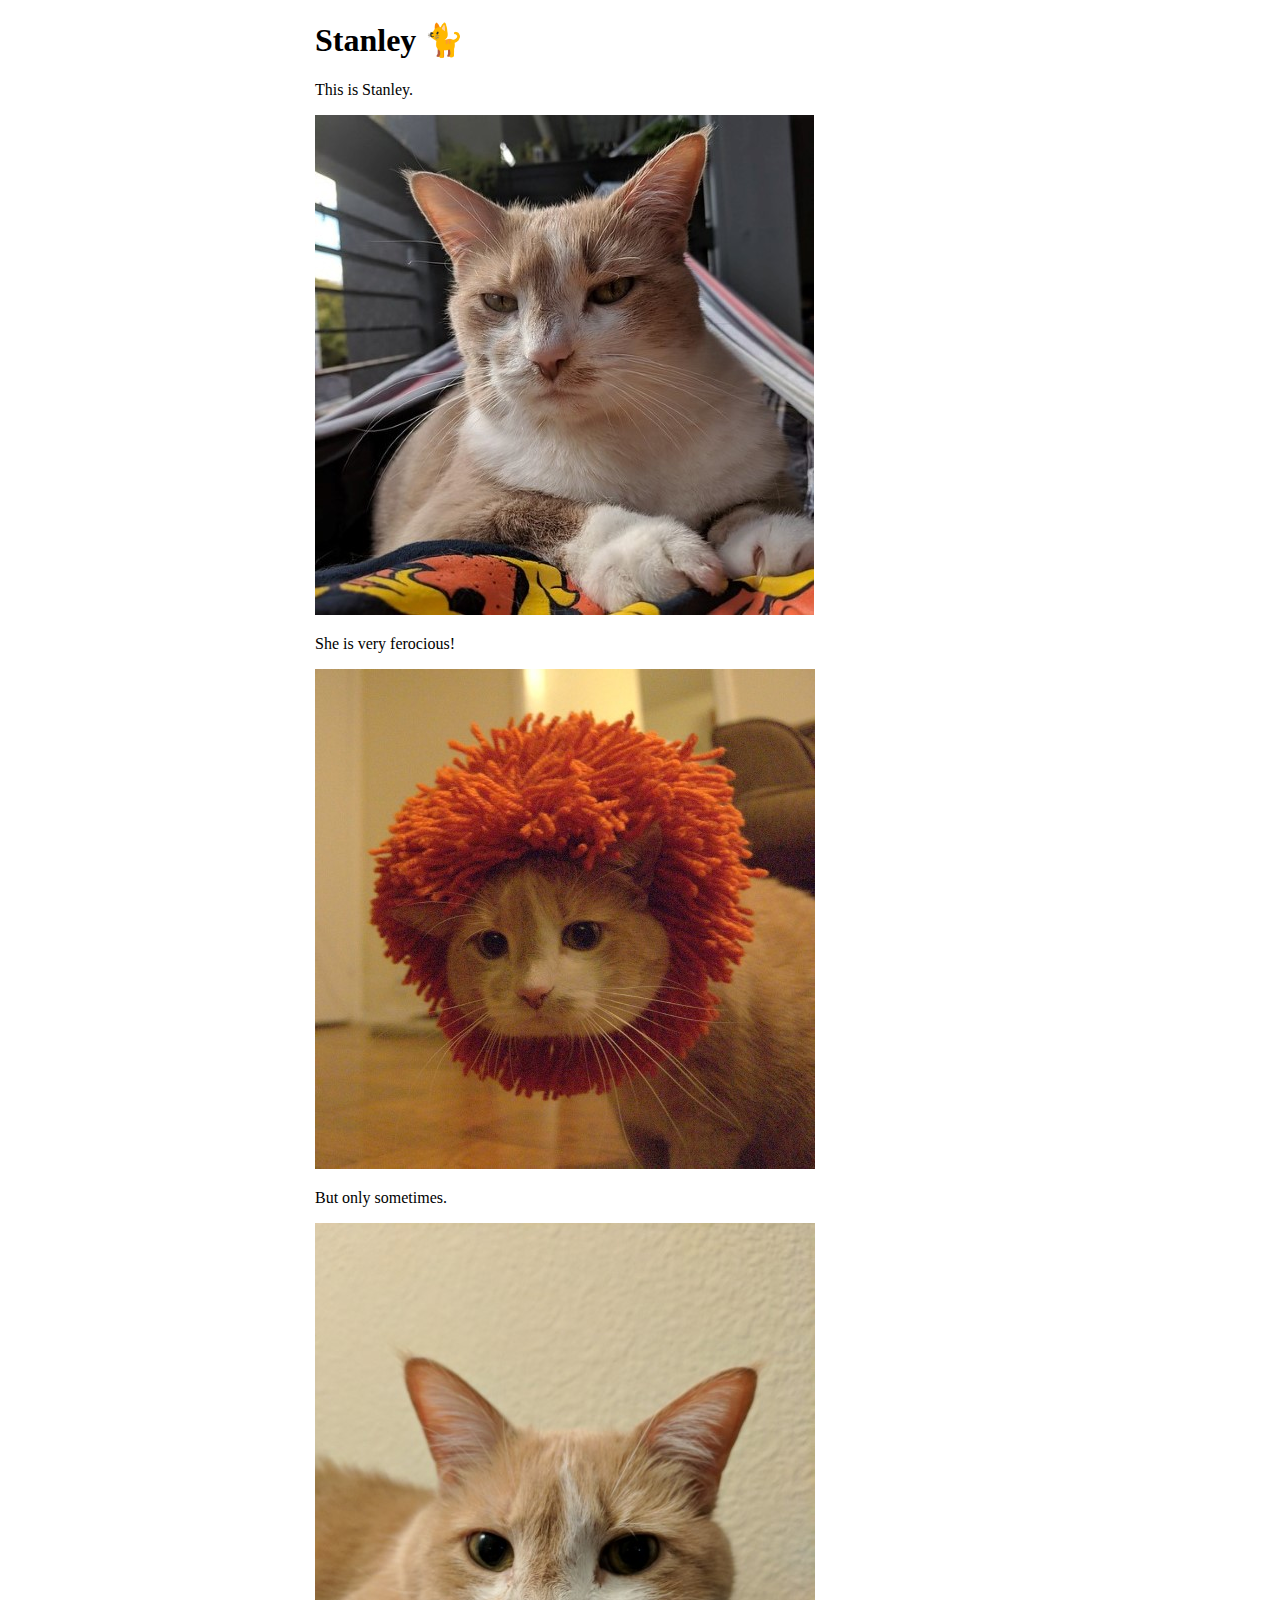
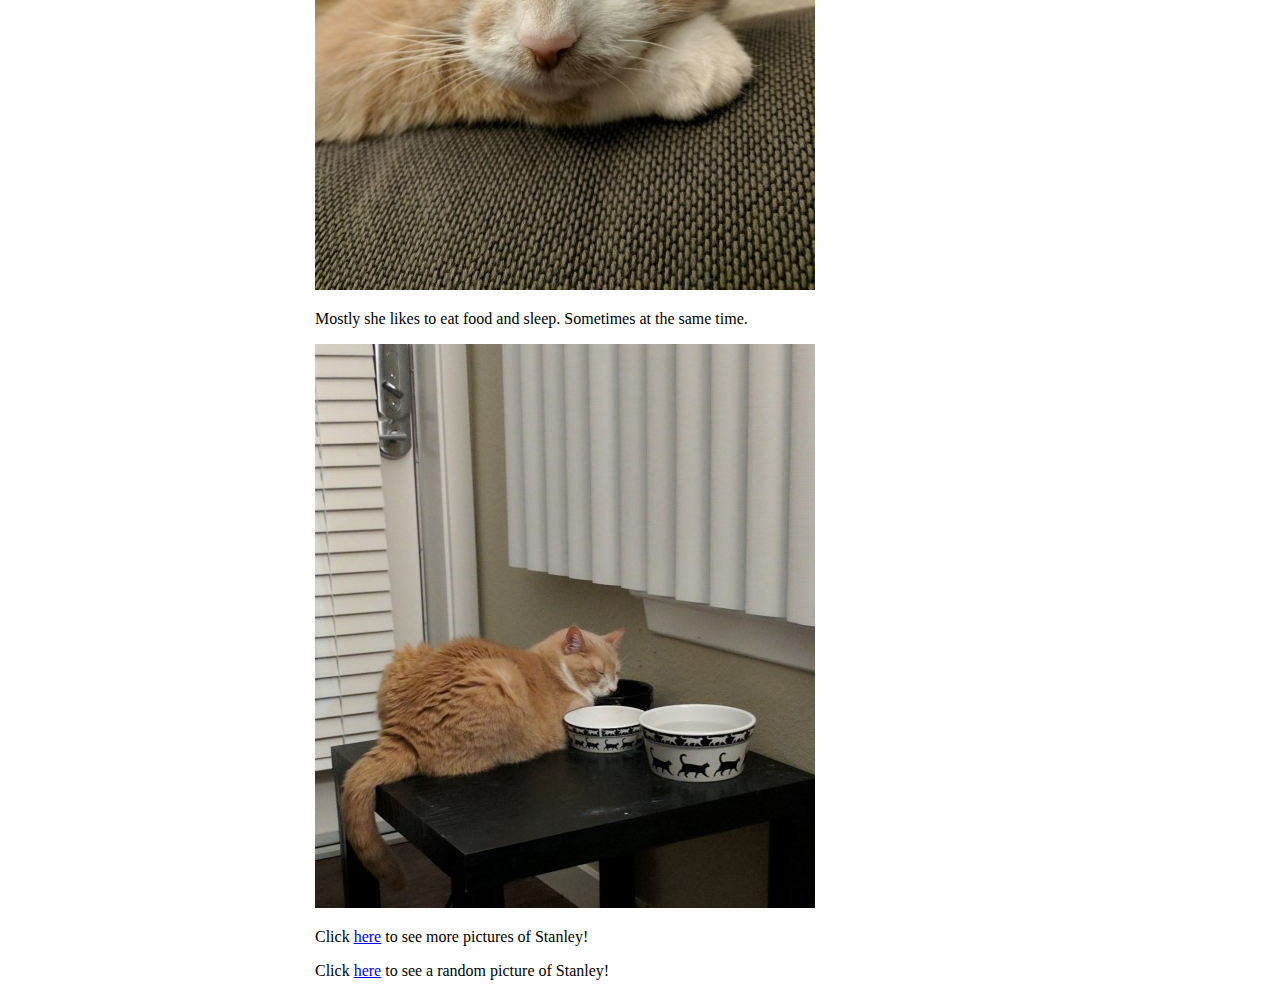
<file: walkthroughs/week-2-web-development/examples/stanley/src/main/webapp/index.html>
<!DOCTYPE html>
<html>
  <head>
    <meta charset="UTF-8">
    <title>Stanley 🐈</title>
    <link rel="stylesheet" href="style.css">
  </head>
  <body>
    <div id="content">
      <h1>Stanley 🐈</h1>
      <p>This is Stanley.</p>
      <img src="images/stanley-1.jpg"/>

      <p>She is very ferocious!</p>
      <img src="images/stanley-2.jpg"/>

      <p>But only sometimes.</p>
      <img src="images/stanley-3.jpg"/>

      <p>Mostly she likes to eat food and sleep. Sometimes at the same time.</p>
      <img src="images/stanley-6.jpg"/>

      <p>Click <a href="images.html">here</a> to see more pictures of Stanley!</p>
      <p>Click <a href="random.html">here</a> to see a random picture of Stanley!</p>
    </div>
  </body>
</html>
</file>
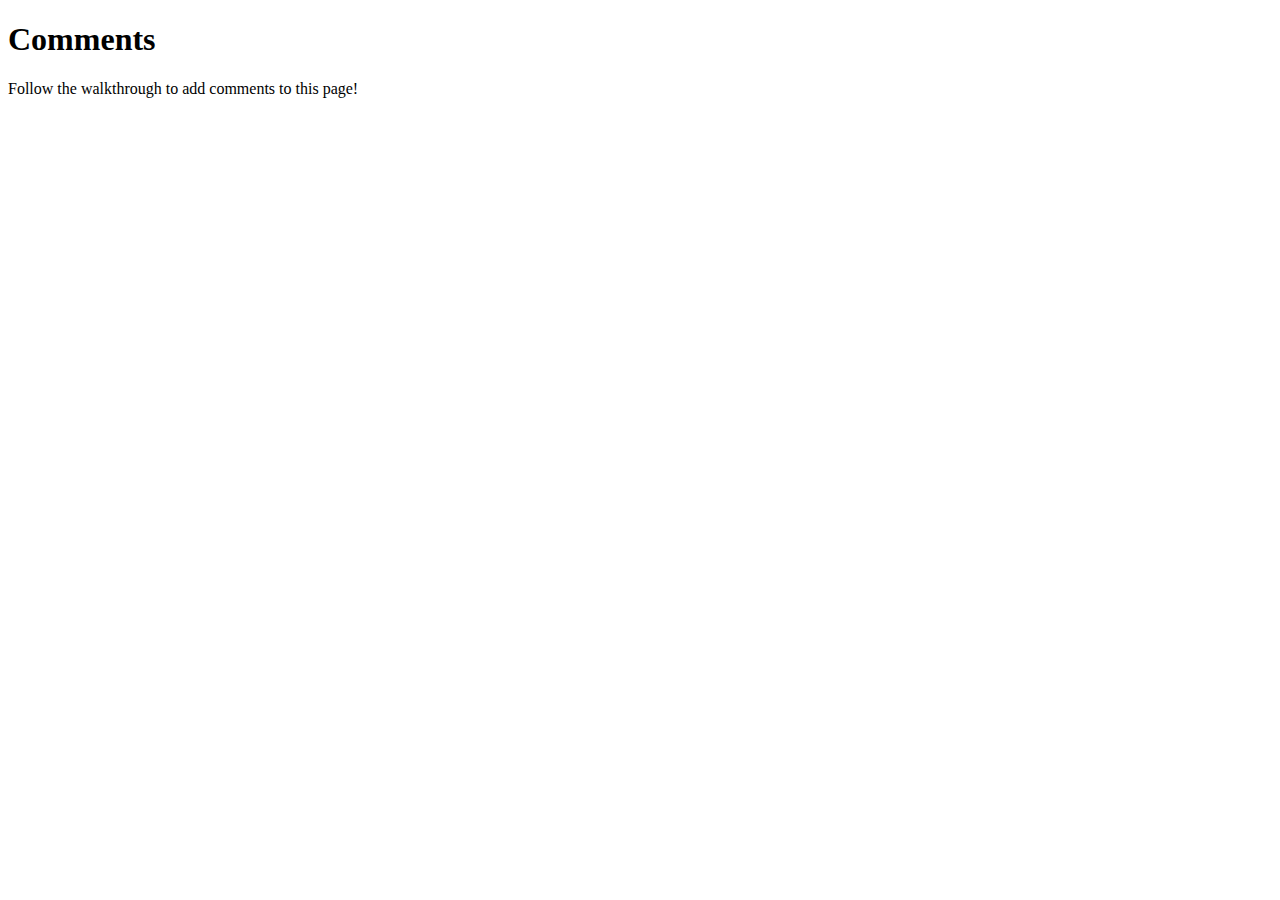
<file: walkthroughs/week-3-server/examples/favorite-color/src/main/webapp/index.html>
<!DOCTYPE html>
<html>
  <head>
    <meta charset="UTF-8">
    <title>Comments</title>
  </head>
  <body>
    <h1>Comments</h1>
    <p>Follow the walkthrough to add comments to this page!</p>
  </body>
</html>
</file>
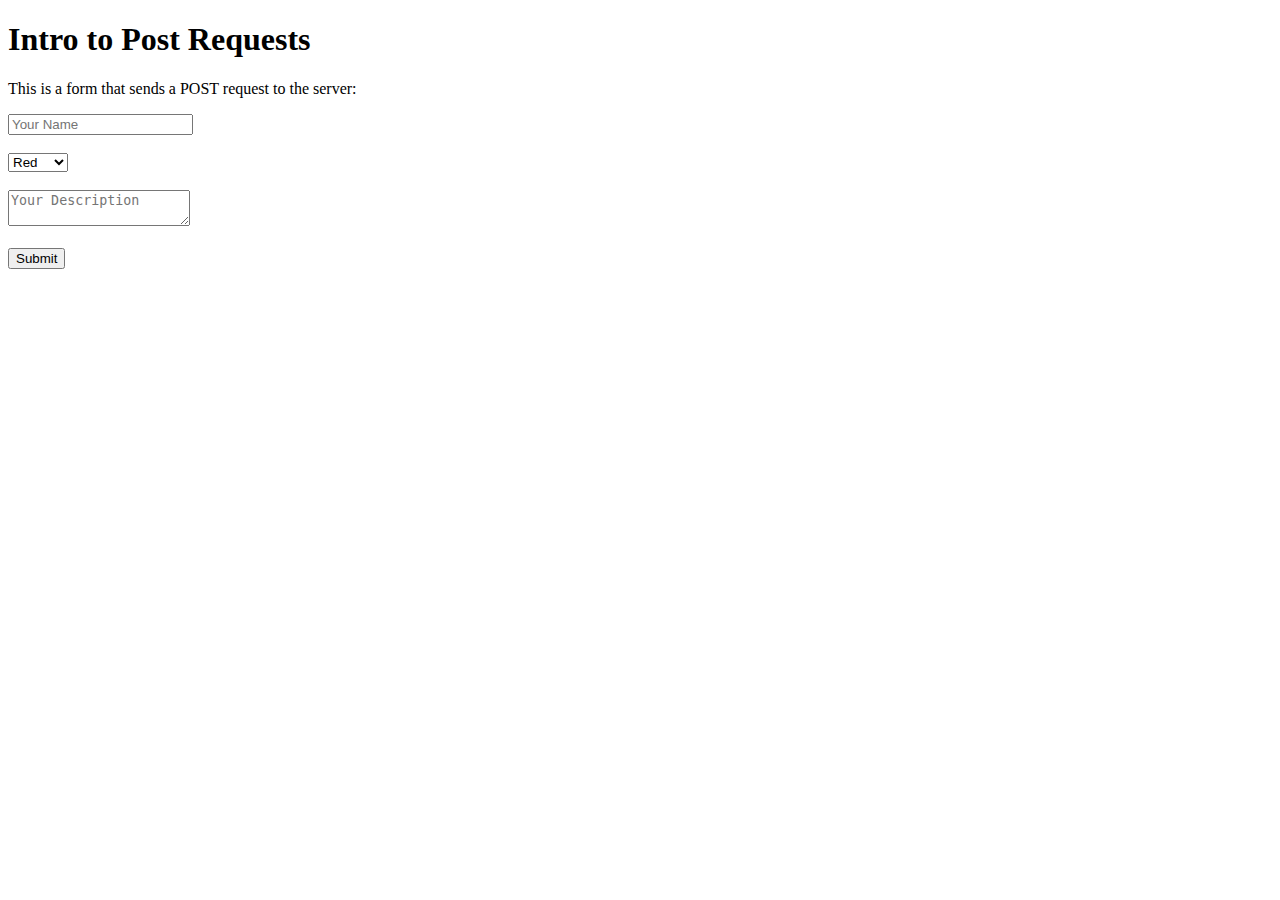
<file: walkthroughs/week-3-server/examples/form-submission/src/main/webapp/index.html>
<!DOCTYPE html>
<html>
  <head>
    <meta charset="UTF-8">
    <title>Intro to Post Requests</title>
  </head>
  <body>
    <h1>Intro to Post Requests</h1>

    <p>This is a form that sends a POST request to the server:</p>
    <form action="/my-data-url" method="POST">

      <input type="text" name="name-input" placeholder="Your Name"/>
      <br/><br/>

      <select name="color-input">
        <option value="red">Red</option>
        <option value="green">Green</option>
        <option value="blue">Blue</option>
      </select>
      <br/><br/>

      <textarea name="description-input" placeholder="Your Description"></textarea>
      <br/><br/>

      <input type="submit"/>
    </form>

    <div id="results"></div>
  </body>
</html>
</file>
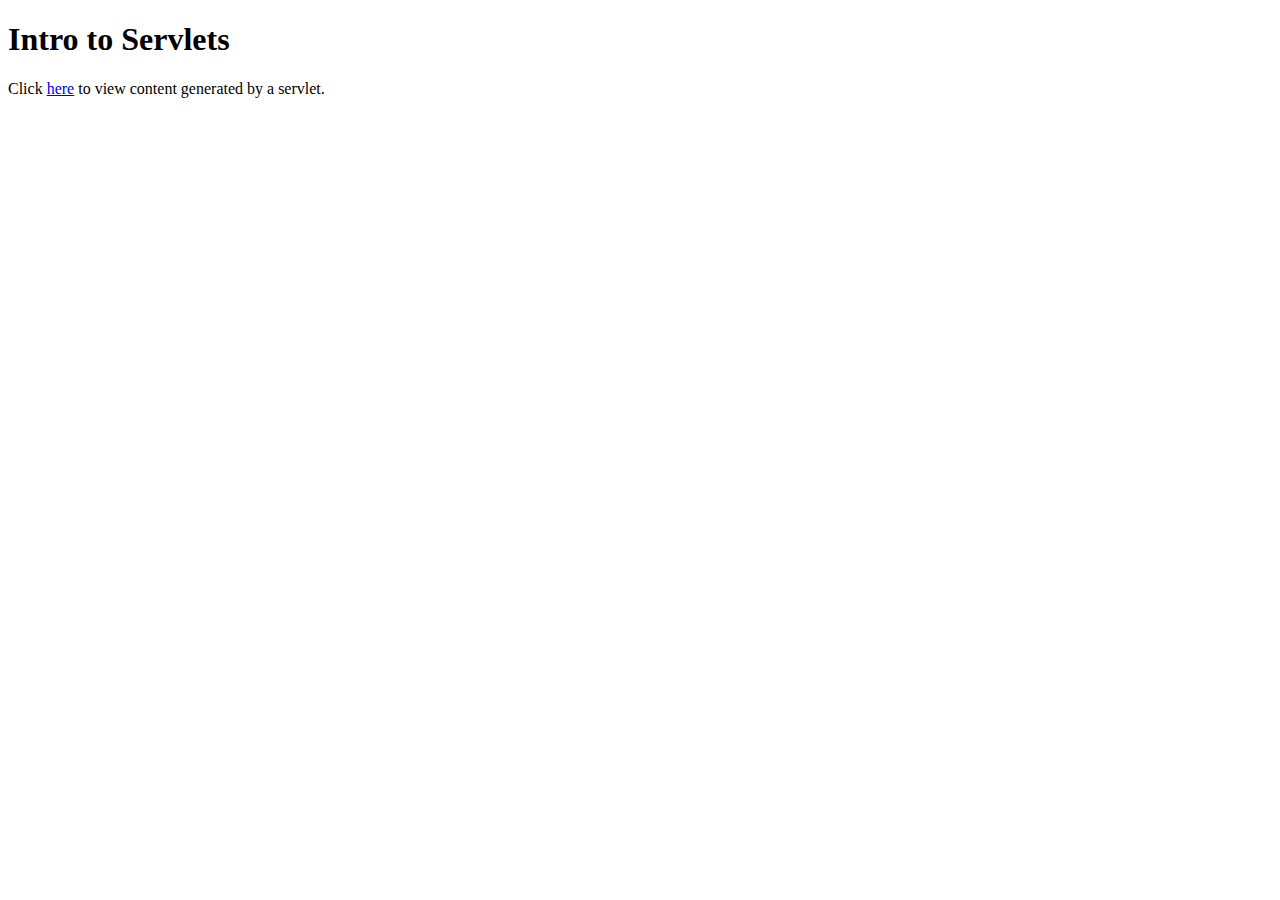
<file: walkthroughs/week-3-server/examples/page-view-counter/src/main/webapp/index.html>
<!DOCTYPE html>
<html>
  <head>
    <meta charset="UTF-8">
    <title>Intro to Servlets</title>
  </head>
  <body>
    <h1>Intro to Servlets</h1>
    <p>Click <a href="/page-views">here</a> to view content generated by a servlet.</p>
  </body>
</html>
</file>
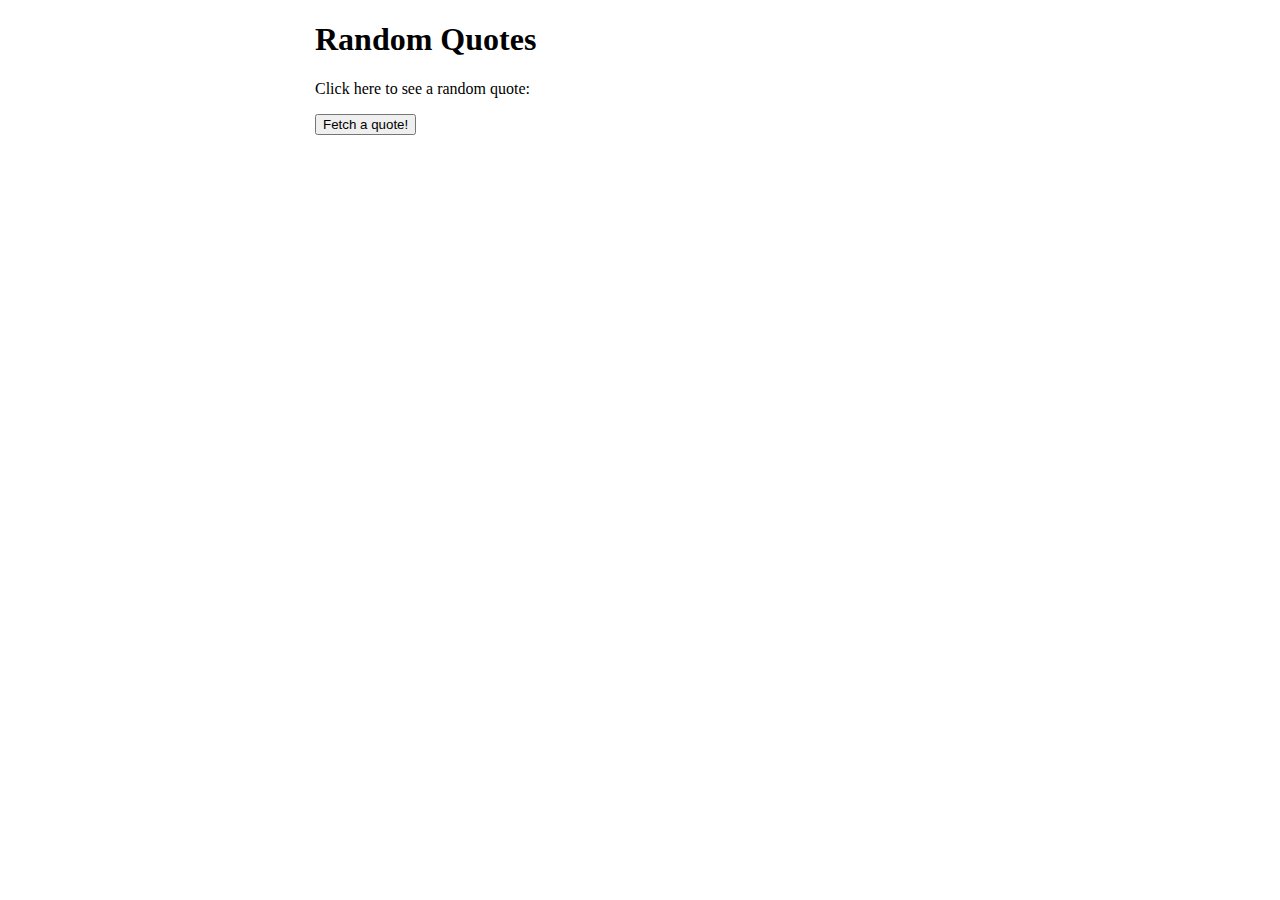
<file: walkthroughs/week-3-server/examples/random-quotes/src/main/webapp/index.html>
<!DOCTYPE html>
<html>
  <head>
    <meta charset="UTF-8">
    <title>Random Quotes</title>
    <link rel="stylesheet" href="style.css">
    <script src="script.js"></script>
  </head>
  <body>
    <div id="content">
      <h1>Random Quotes</h1>
      <p>Click here to see a random quote:</p>
      <button onclick="getRandomQuote()">Fetch a quote!</button>
      <div id="quote-container"></div>
    </div>
  </body>
</html>
</file>
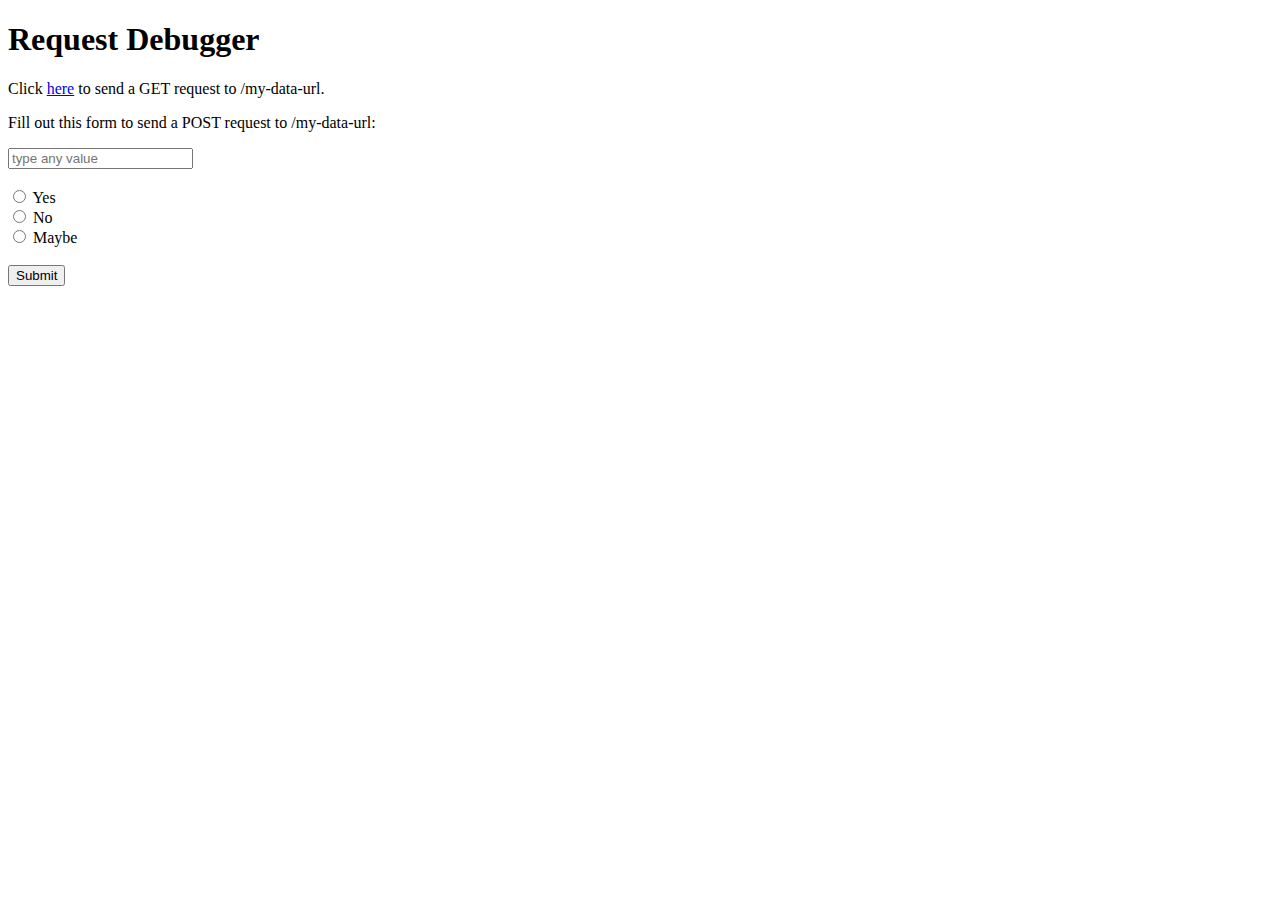
<file: walkthroughs/week-3-server/examples/request-debugger/src/main/webapp/index.html>
<!DOCTYPE html>
<html>
  <head>
    <meta charset="UTF-8">
    <title>Request Debugger</title>
  </head>
  <body>
    <h1>Request Debugger</h1>

    <p>Click <a href="/my-data-url">here</a> to send a GET request to /my-data-url.</p>

    <p>Fill out this form to send a POST request to /my-data-url:</p>
    <form action="/my-data-url" method="POST">

      <input type="text" name="my-text-input" placeholder="type any value" />
      <br/><br/>

      <input type="radio" name="my-radio-input" value="yes"> Yes
      <br/>
      <input type="radio" name="my-radio-input" value="no"> No
      <br/>
      <input type="radio" name="my-radio-input" value="maybe"> Maybe
      <br/><br/>

      <input type="submit" />
    </form>
  </body>
</html>
</file>
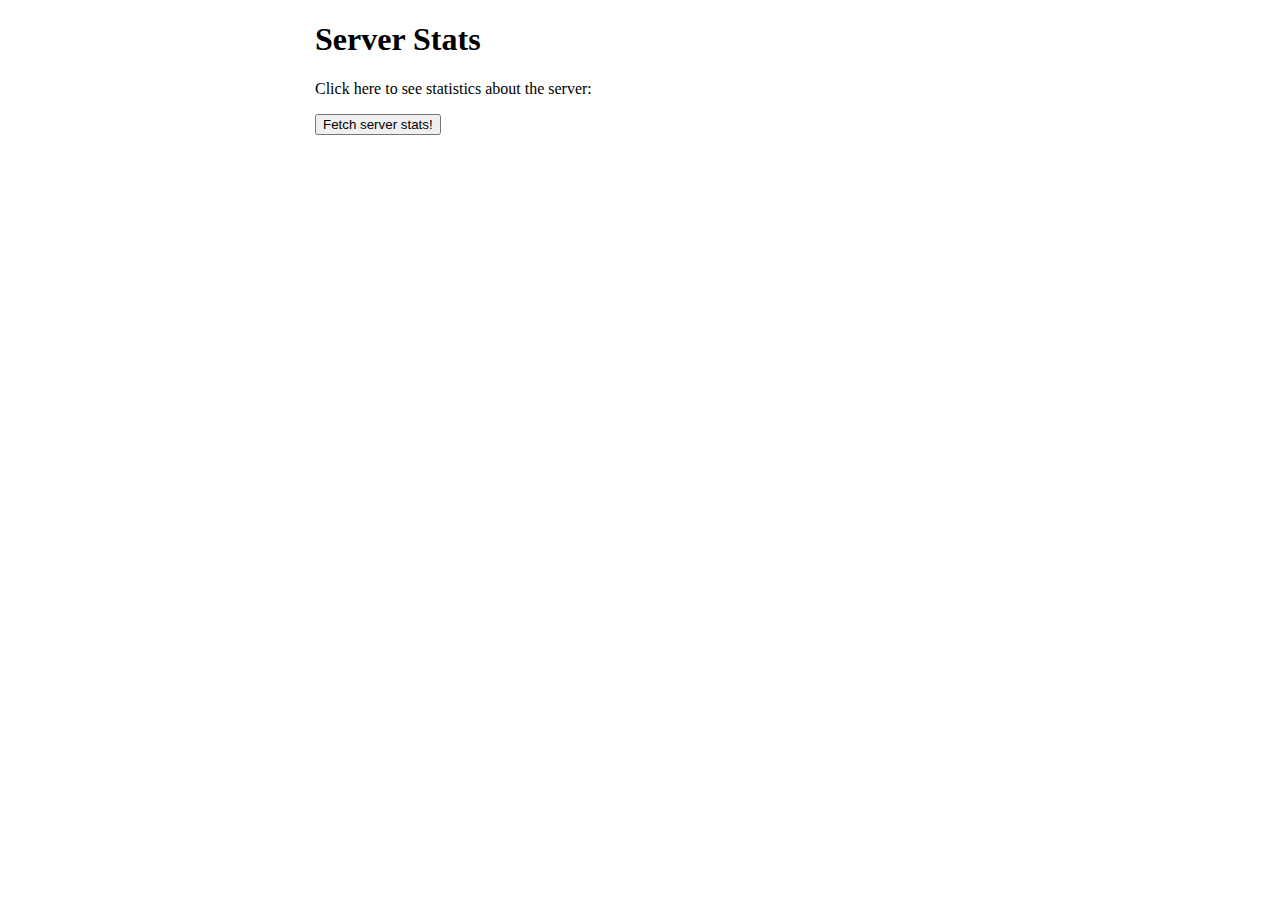
<file: walkthroughs/week-3-server/examples/server-stats/src/main/webapp/index.html>
<!DOCTYPE html>
<html>
  <head>
    <meta charset="UTF-8">
    <title>Server Stats</title>
    <link rel="stylesheet" href="style.css">
    <script src="script.js"></script>
  </head>
  <body>
    <div id="content">
      <h1>Server Stats</h1>
      <p>Click here to see statistics about the server:</p>
      <button onclick="getServerStats()">Fetch server stats!</button>
      <ul id="server-stats-container"></ul>
    </div>
  </body>
</html>
</file>
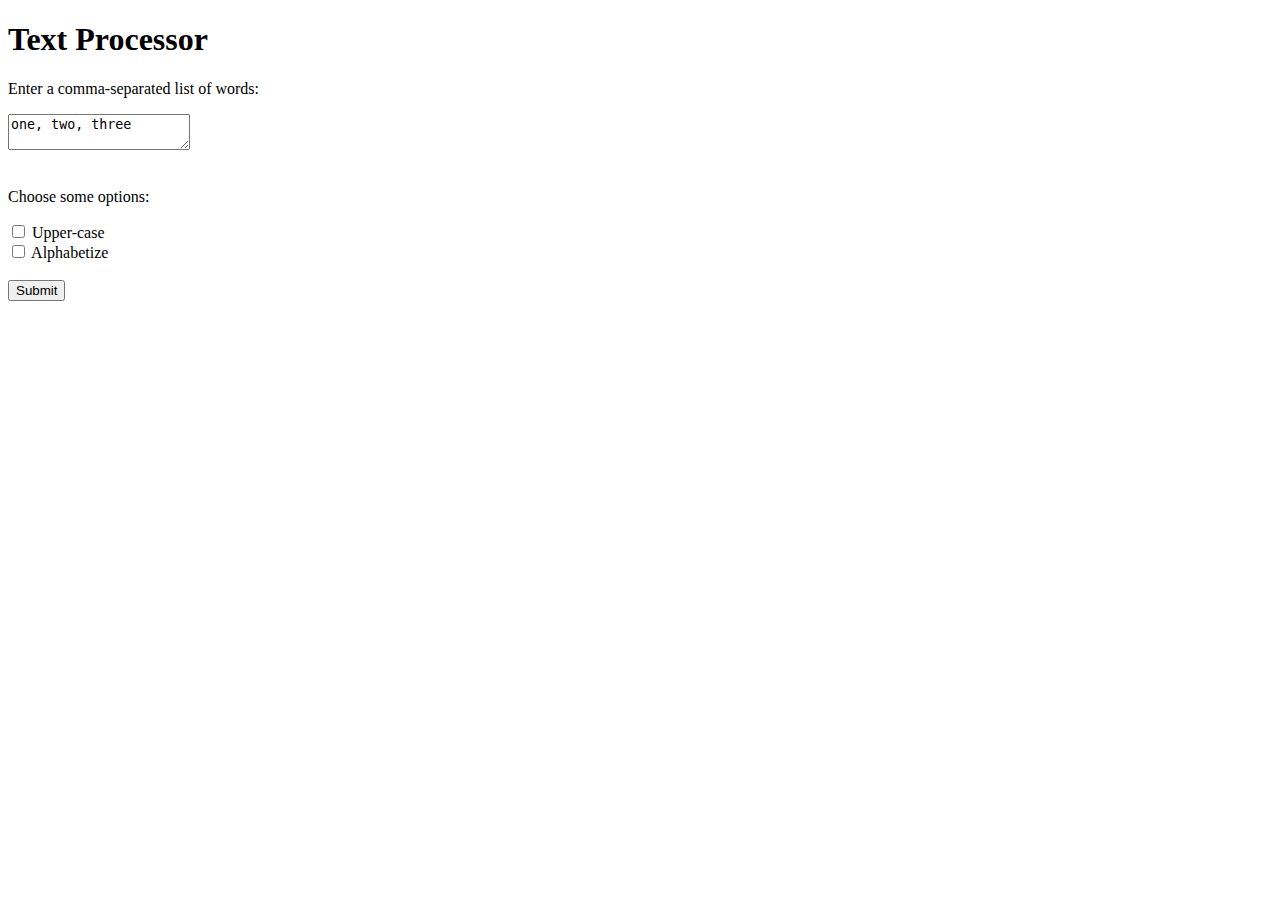
<file: walkthroughs/week-3-server/examples/text-processor/src/main/webapp/index.html>
<!DOCTYPE html>
<html>
  <head>
    <meta charset="UTF-8">
    <title>Text Processor</title>
  </head>
  <body>
    <h1>Text Processor</h1>

    <form action="/text" method="POST">

      <p>Enter a comma-separated list of words:</p>
      <textarea name="text-input">one, two, three</textarea>
      <br/><br/>

      <p>Choose some options:</p>
      <input type="checkbox" name="upper-case" value="true"> Upper-case
      <br/>
      <input type="checkbox" name="sort" value="true"> Alphabetize
      <br/><br/>

      <input type="submit" />
    </form>
  </body>
</html>
</file>
<file: walkthroughs/week-2-web-development/examples/stanley/src/main/webapp/style.css>
#content {
  margin-left: auto;
  margin-right: auto;
  width: 650px;
}

.image-thumbnails {
  display: flex;
  flex-wrap: wrap;
  justify-content: center;
}

.image-thumbnails img {
  margin: 10px;
  max-height: 200px;
  max-width: 200px;
}

.image-thumbnails img:hover {
  border: thick solid black;
}

#random-image-container img {
  margin-top: 20px;
}
</file>
<file: walkthroughs/week-3-server/examples/random-quotes/src/main/webapp/style.css>
#content {
  margin-left: auto;
  margin-right: auto;
  width: 650px;
}

#quote-container {
  margin-top: 20px;
}
</file>
<file: walkthroughs/week-3-server/examples/server-stats/src/main/webapp/style.css>
#content {
  margin-left: auto;
  margin-right: auto;
  width: 650px;
}

#server-stats-container {
  margin-top: 20px;
}
</file>
